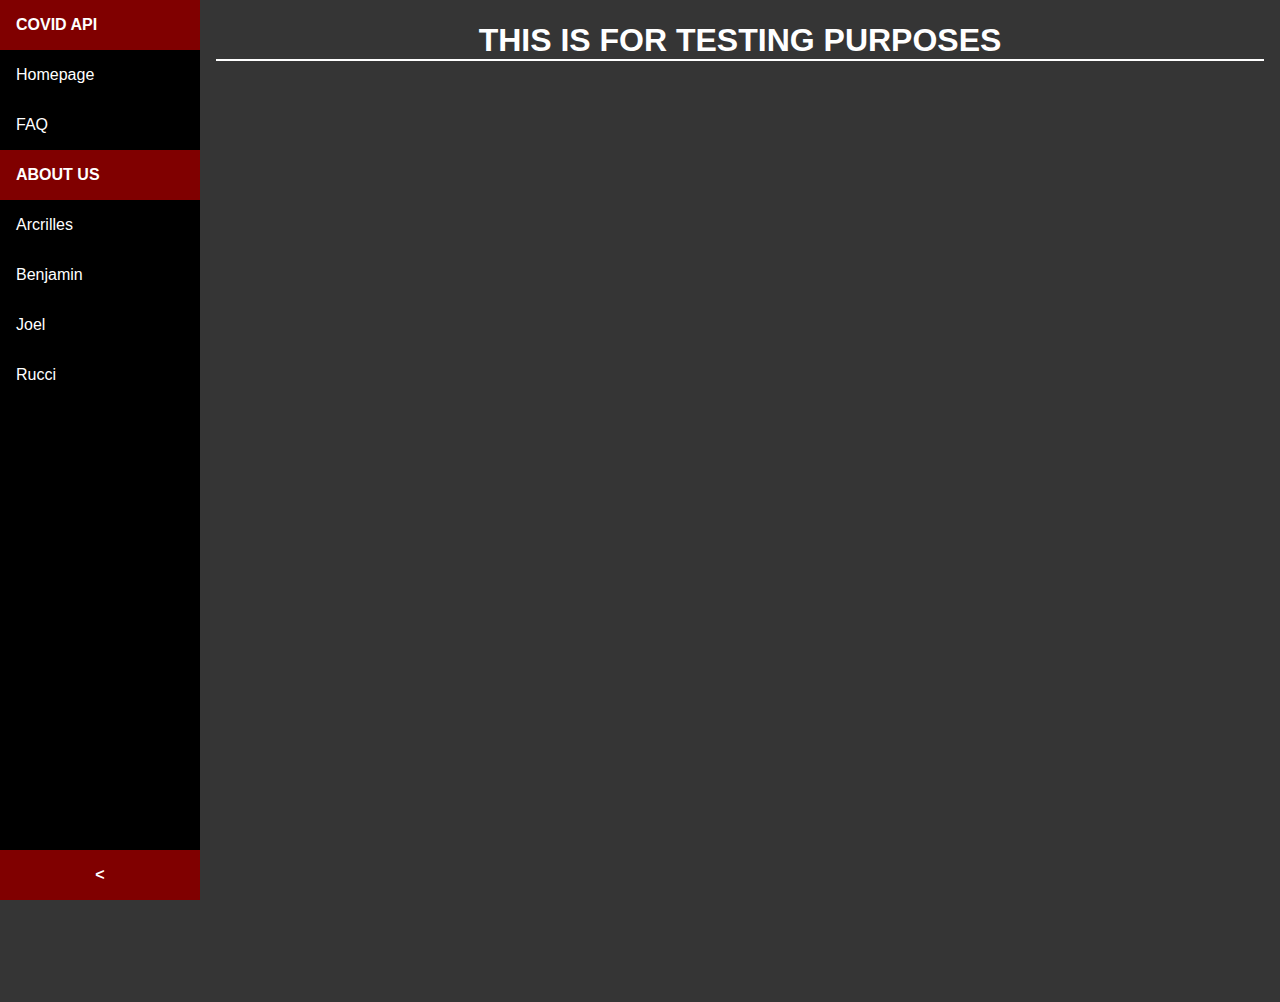
<file: index.html>
<!DOCTYPE html>
<html>
<head>
    <meta charset="UTF-8">
    <title>Covid API</title>
    <link rel="stylesheet" href="style.css">

</head>
<body>
    <!--Sidebar Stuff-->
    <div id="sidebar" class="sidebar">
        <a style="font-weight: bolder; background-color: maroon;">COVID API</a>
        <a href="index.html">Homepage</a>
        <a href="faq.html">FAQ</a>
        <a style="font-weight: bolder; background-color: maroon;">ABOUT US</a>
        <a href="chill.html">Arcrilles</a>
        <a href="benji.html">Benjamin</a>
        <a href="joel.html">Joel</a>
        <a href="rucci.html">Rucci</a>
        <div style="width: 100%; position: absolute; bottom:0;">
            <div id="btnclose" class="button">&lt;</div>
        </div>
    </div>

    <div id="btnopen" class="button hidden" style="position: fixed; bottom:0;">&gt;</div>

    <div class="body content">
        <h1 style="text-align: center;">THIS IS FOR TESTING PURPOSES</h1>
    </div>

    <script src="sidebar.js"></script>
</body>
</html>
</file>
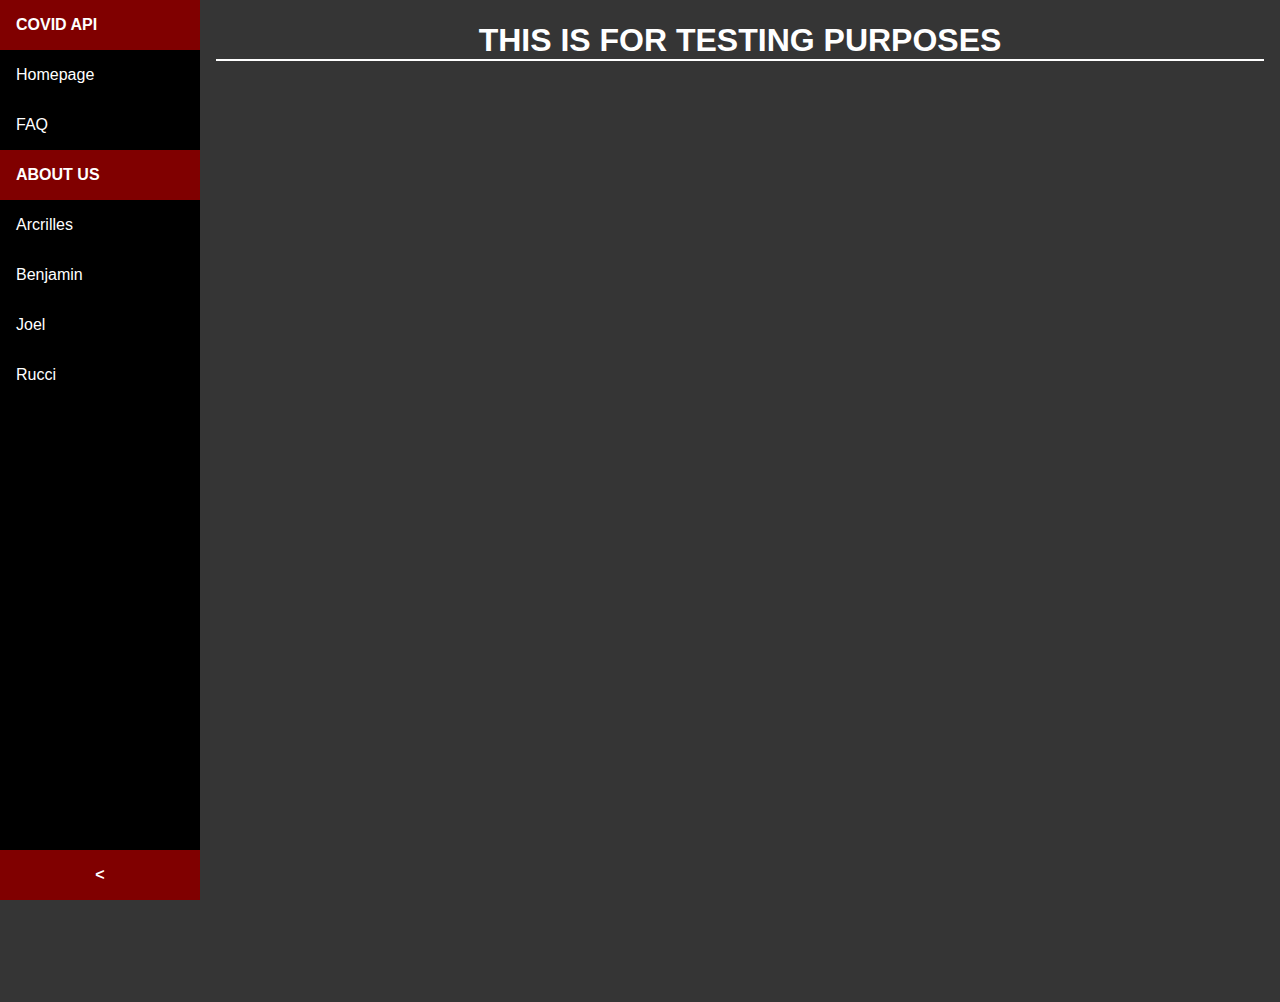
<file: benji.html>
<!DOCTYPE html>
<html>
<head>
    <title>Covid API</title>
    <link rel="stylesheet" href="style.css">
</head>
<body>
    <!--Sidebar Stuff-->
    <div id="sidebar" class="sidebar">
        <a style="font-weight: bolder; background-color: maroon;">COVID API</a>
        <a href="index.html">Homepage</a>
        <a href="faq.html">FAQ</a>
        <a style="font-weight: bolder; background-color: maroon;">ABOUT US</a>
        <a href="chill.html">Arcrilles</a>
        <a href="benji.html">Benjamin</a>
        <a href="joel.html">Joel</a>
        <a href="rucci.html">Rucci</a>
        <div style="width: 100%; position: absolute; bottom:0;">
            <div id="btnclose" class="button">&lt;</div>
        </div>
    </div>

    <div id="btnopen" class="button hidden" style="position: fixed; bottom:0;">&gt;</div>

    <div class="body content">
    <h1 style="text-align: center;">THIS IS FOR TESTING PURPOSES</h1>
    </div>

    <script src="sidebar.js"></script>
</body>
</html>
</file>
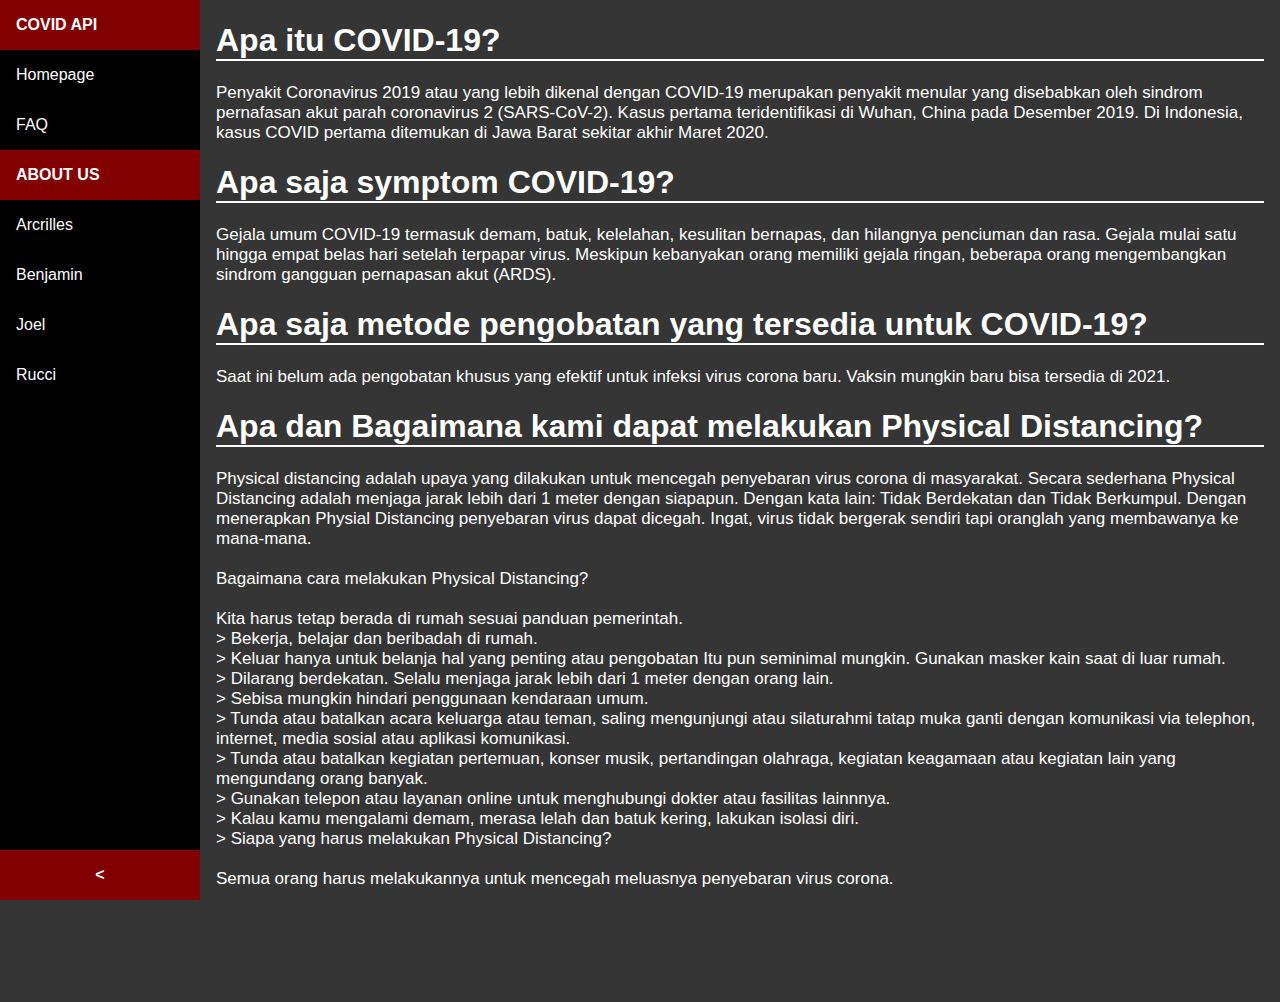
<file: faq.html>
<!DOCTYPE html>
<html>
<head>
    <title>Covid API</title>
    <link rel="stylesheet" href="style.css">
</head>
<body>
    <!--Sidebar Stuff-->
    <div id="sidebar" class="sidebar">
        <a style="font-weight: bolder; background-color: maroon;">COVID API</a>
        <a href="index.html">Homepage</a>
        <a href="faq.html">FAQ</a>
        <a style="font-weight: bolder; background-color: maroon;">ABOUT US</a>
        <a href="chill.html">Arcrilles</a>
        <a href="benji.html">Benjamin</a>
        <a href="joel.html">Joel</a>
        <a href="rucci.html">Rucci</a>
        <div style="width: 100%; position: absolute; bottom:0;">
            <div id="btnclose" class="button">&lt;</div>
        </div>
    </div>

    <div id="btnopen" class="button hidden" style="position: fixed; bottom:0;">&gt;</div>

    <!--Content Object here.-->
    <div class="body content">
        <h1>Apa itu COVID-19?</h1>
        <p style="font-size: 17px;">Penyakit Coronavirus 2019 atau yang lebih dikenal dengan COVID-19 merupakan penyakit menular yang disebabkan oleh sindrom pernafasan akut parah coronavirus 2 (SARS-CoV-2). Kasus pertama teridentifikasi di Wuhan, China pada Desember 2019. Di Indonesia, kasus COVID pertama ditemukan di Jawa Barat sekitar akhir Maret 2020.</p>
        <h1>Apa saja symptom COVID-19?</h1>
        <p style="font-size:17px;">Gejala umum COVID-19 termasuk demam, batuk, kelelahan, kesulitan bernapas, dan hilangnya penciuman dan rasa. Gejala mulai satu hingga empat belas hari setelah terpapar virus. Meskipun kebanyakan orang memiliki gejala ringan, beberapa orang mengembangkan sindrom gangguan pernapasan akut (ARDS).</p>
        <h1>Apa saja metode pengobatan yang tersedia untuk COVID-19?</h1>
        <p style="font-size:17px;">Saat ini belum ada pengobatan khusus yang efektif untuk infeksi virus corona baru. Vaksin mungkin baru bisa tersedia di 2021.</p>
        <h1>Apa dan Bagaimana kami dapat melakukan Physical Distancing?</h1>    
        <p style="font-size:17px;">Physical distancing adalah upaya yang dilakukan untuk mencegah penyebaran virus corona di masyarakat. Secara sederhana Physical Distancing adalah menjaga jarak lebih dari 1 meter dengan siapapun. Dengan kata lain: Tidak Berdekatan dan Tidak Berkumpul.

            Dengan menerapkan Physial Distancing penyebaran virus dapat dicegah. Ingat, virus tidak bergerak sendiri tapi oranglah yang membawanya ke mana-mana.<br>
            <br>
            Bagaimana cara melakukan Physical Distancing?<br>
            <br>
            Kita harus tetap berada di rumah sesuai panduan pemerintah.<br>
            > Bekerja, belajar dan beribadah di rumah.<br>
            > Keluar hanya untuk belanja hal yang penting atau pengobatan Itu pun seminimal mungkin. Gunakan masker kain saat di luar rumah.<br>
            > Dilarang berdekatan. Selalu menjaga jarak lebih dari 1 meter dengan orang lain.<br>
            > Sebisa mungkin hindari penggunaan kendaraan umum.<br>
            > Tunda atau batalkan acara keluarga atau teman, saling mengunjungi atau silaturahmi tatap muka ganti dengan komunikasi via telephon, internet, media sosial atau aplikasi komunikasi.<br>
            > Tunda atau batalkan kegiatan pertemuan, konser musik, pertandingan olahraga, kegiatan keagamaan atau kegiatan lain yang mengundang orang banyak.<br>
            > Gunakan telepon atau layanan online untuk menghubungi dokter atau fasilitas lainnnya.<br>
            > Kalau kamu mengalami demam, merasa lelah dan batuk kering, lakukan isolasi diri.<br>
            > Siapa yang harus melakukan Physical Distancing?<br>
            <br>
            Semua orang harus melakukannya untuk mencegah meluasnya penyebaran virus corona.<br>
            <br>
        </p>
    </div>

    <script src="sidebar.js"></script>
</body>
</html>
</file>
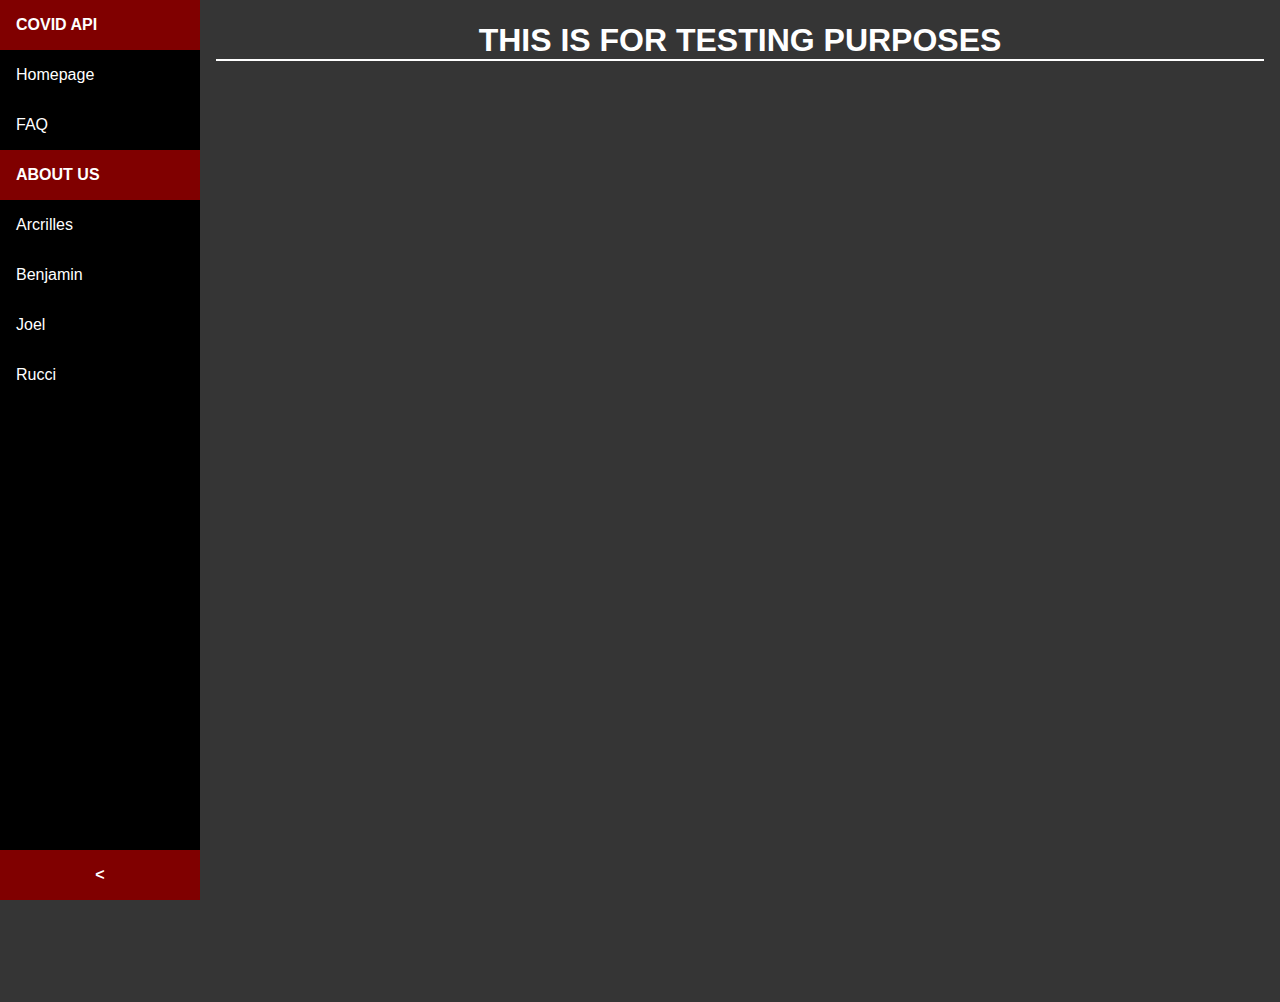
<file: joel.html>
<!DOCTYPE html>
<html>
<head>
    <meta charset="UTF-8">
    <title>Covid API</title>
    <link rel="stylesheet" href="style.css">
</head>
<body>
    <!--Sidebar Stuff-->
    <div id="sidebar" class="sidebar">
        <a style="font-weight: bolder; background-color: maroon;">COVID API</a>
        <a href="index.html">Homepage</a>
        <a href="faq.html">FAQ</a>
        <a style="font-weight: bolder; background-color: maroon;">ABOUT US</a>
        <a href="chill.html">Arcrilles</a>
        <a href="benji.html">Benjamin</a>
        <a href="joel.html">Joel</a>
        <a href="rucci.html">Rucci</a>
        <div style="width: 100%; position: absolute; bottom:0;">
            <div id="btnclose" class="button">&lt;</div>
        </div>
    </div>

    <div id="btnopen" class="button hidden" style="position: fixed; bottom:0;">&gt;</div>

    <div class="body content">
    <h1 style="text-align: center;">THIS IS FOR TESTING PURPOSES</h1>
    </div>

    <script src="sidebar.js"></script>
</body>
</html>
</file>
<file: style.css>
/*Body content, don't mess this */
html,body {
  margin: 0;
}

body {
  background: rgb(53, 53, 53);
}

h1 {
  font-family: Arial, Helvetica, sans-serif;
  color: white;
}

h1:after {
  content:' ';
  display:block;
  border:1px solid white;
}

p {
  font-family: Arial, Helvetica, sans-serif;
  color: white;
}

h2 {
  font-family: Arial, Helvetica, sans-serif;
  color: white;
}

/* The side navigation menu */
.sidebar {
  margin: 0;
  padding: 0;
  width: 200px;
  background-color: #000000;
  position: fixed;
  height: 100%;
  overflow: auto;
}

/* Used to hide the sidebar and the sidebarOpen button */
.hidden{
  display: none;
}

.button{
  color: white;
  background-color: maroon;
  font-weight: bold;
  text-align: center;
  padding: 16px;
}

.button:hover{
  background-color: rgb(119, 64, 64);
}

/* Sidebar links */
.sidebar a, .sidebar .button {
  display: block;
  color: white;
  font-family: Arial, Helvetica, sans-serif;
  padding: 16px;
  text-decoration: none;
}

/* Active/current link */
.sidebar a.active {
  background-color: maroon;
  color: white;
}

/* Links on mouse-over */
.sidebar a:hover:not(.active) {
  background-color: #555;
  color: white;
}

/* Page content. The value of the margin-left property should match the value of the sidebar's width property */
div.content {
  margin-left: 200px;
  padding: 1px 16px;
  height: 1000px;
}

/* On screens that are less than 700px wide, make the sidebar into a topbar */
@media screen and (max-width: 700px) {
  .sidebar {
    width: 100%;
    height: auto;
    position: relative;
  }
  .sidebar a {float: left;}
  div.content {margin-left: 0;}
}

/* On screens that are less than 400px, display the bar vertically, instead of horizontally */
@media screen and (max-width: 400px) {
  .sidebar a {
    text-align: center;
    float: none;
  }
}
</file>
